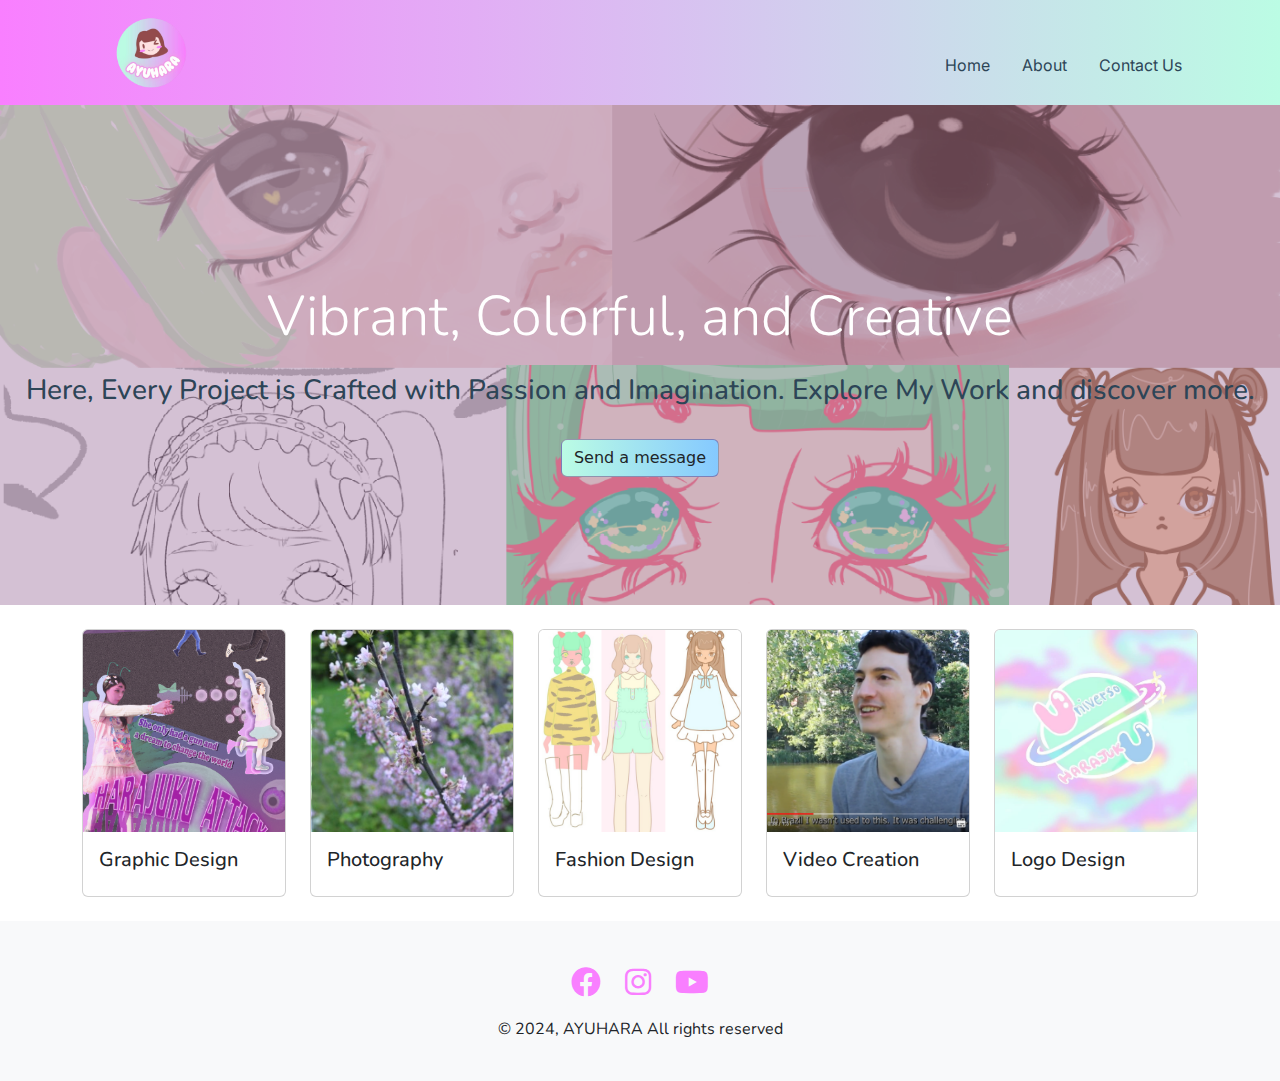
<file: index.html>
<!DOCTYPE html>
<html lang="en">
<head>
    <meta charset="UTF-8">
    <meta name="viewport" content="width=device-width, initial-scale=1.0">
    <title>AYUHARA's Portfolio</title>
    <link rel="stylesheet" href="css/main.css">
    <link href="https://cdn.jsdelivr.net/npm/bootstrap@5.3.3/dist/css/bootstrap.min.css" rel="stylesheet">
    <script src="https://cdn.jsdelivr.net/npm/bootstrap@5.3.3/dist/js/bootstrap.bundle.min.js"></script>
    <link rel="preconnect" href="https://fonts.googleapis.com">
    <link rel="preconnect" href="https://fonts.gstatic.com" crossorigin>
    <link href="https://fonts.googleapis.com/css2?family=Nunito:ital,wght@0,200..1000;1,200..1000&display=swap" rel="stylesheet">
    <link href="https://fonts.googleapis.com/css2?family=Inter:ital,opsz,wght@0,14..32,100..900;1,14..32,100..900&family=Nunito:ital,wght@0,200..1000;1,200..1000&display=swap" rel="stylesheet">
    <link rel="stylesheet" href="https://cdnjs.cloudflare.com/ajax/libs/font-awesome/6.0.0-beta3/css/all.min.css">
</head> 
<body>

    <a href="#main-content" class="skip-link">Skip to main content</a>

    <header class="gradient-header">
        <div class="container d-flex justify-content-between align-items-center">
            <img src="images/AYUHARA-logo.png" class="small-logo" alt="AYUHARA's logo">
            <nav role="navigation">
                <ul class="nav">
                    <li class="nav-item">
                        <a class="nav-link custom-link" aria-current="page" href="index.html">Home</a>
                    </li>
                    <li class="nav-item">
                        <a class="nav-link custom-link" href="aboutme.html">About</a>
                    </li>
                    <li class="nav-item">
                        <a class="nav-link custom-link" href="contactus.html">Contact Us</a>
                    </li>
                </ul>
            </nav>
        </div>
    </header>

    <main id="main-content" role="main">
        <section class="banner1-container position-relative">
            <img src="images/Cinnamoroll.png" alt="Cinnamoroll Hero Background" class="hero-image">
            <div class="overlay position-absolute top-0 start-0 w-100 h-100 d-flex flex-column justify-content-center align-items-center text-center text-white">
                <h1 class="text1 display-4">Vibrant, Colorful, and Creative</h1>
                <h3 class="mt-3" style="color: #2D4557;">Here, Every Project is Crafted with Passion and Imagination. Explore My Work and discover more.</h3>
                <button type="button" class="btn btn-gradient mt-4">Send a message</button>
            </div>
        </section>

        <section aria-labelledby="what-we-offer-cards" class="container my-4">
            <h2 id="what-we-offer-cards" class="sr-only">What We Offer</h2>
            <div class="row row-cols-1 row-cols-md-2 row-cols-lg-5 g-4">
                <div class="col">
                    <div class="card h-100">
                        <img src="images/movieposter.png" class="card-img-top" alt="AYUHARA's movie poster image">
                        <div class="card-body">
                            <h5 class="card-title">Graphic Design</h5>
                        </div>
                    </div>
                </div>
                <div class="col">
                    <div class="card h-100">
                        <img src="images/sakuraflower.JPG" class="card-img-top" alt="sakura flower image">
                        <div class="card-body">
                            <h5 class="card-title">Photography</h5>
                        </div>
                    </div>
                </div>
                <div class="col">
                    <div class="card h-100">
                        <img src="images/fashion.png" class="card-img-top" alt="fashion croquis illustration">
                        <div class="card-body">
                            <h5 class="card-title">Fashion Design</h5>
                        </div>
                    </div>
                </div>
                <div class="col">
                    <div class="card h-100">
                        <img src="images/video.png" class="card-img-top" alt="video creation image">
                        <div class="card-body">
                            <h5 class="card-title">Video Creation</h5>
                        </div>
                    </div>
                </div>
                <div class="col">
                    <div class="card h-100">
                        <img src="images/logo-design.jpg" class="card-img-top" alt="logo design illustration">
                        <div class="card-body">
                            <h5 class="card-title">Logo Design</h5>
                        </div>
                    </div>
                </div>
            </div>
        </section>

        <footer role="contentinfo" class="bg-light py-4">
            <div class="container text-center">
                <div class="social-links mb-3">
                    <a href="https://facebook.com" target="_blank" class="social-icon mx-2">
                        <i class="fab fa-facebook fa-lg"></i>
                    </a>
                    <a href="https://instagram.com" target="_blank" class="social-icon mx-2">
                        <i class="fab fa-instagram fa-lg"></i>
                    </a>
                    <a href="https://youtube.com" target="_blank" class="social-icon mx-2">
                        <i class="fab fa-youtube fa-lg"></i>
                    </a>
                </div>
                <p>&copy; 2024, AYUHARA All rights reserved</p>
            </div>
        </footer>

    </main>

</body>
</html>
</file>
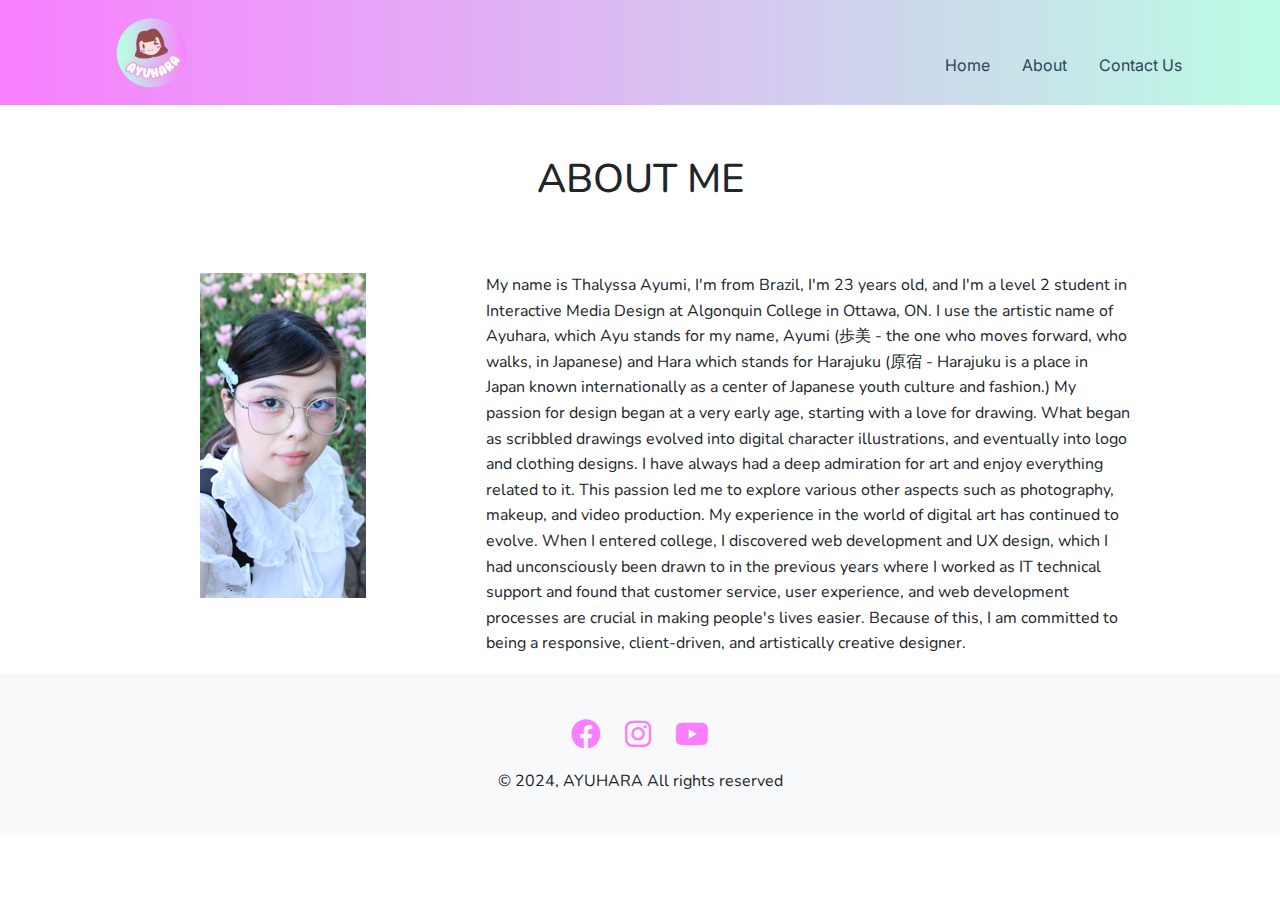
<file: aboutme.html>
<!DOCTYPE html>
<html lang="en">
<head>
    <meta charset="UTF-8">
    <meta name="viewport" content="width=device-width, initial-scale=1.0">
    <meta name="description" content="About Thalyssa Ayumi, a level 2 student in Interactive Media Design at Algonquin College, Ottawa, ON. Explore her journey and passion for design.">
    <title>About Me</title>
    <link rel="stylesheet" href="css/main.css">
    <link href="https://cdn.jsdelivr.net/npm/bootstrap@5.3.3/dist/css/bootstrap.min.css" rel="stylesheet">
    <script src="https://cdn.jsdelivr.net/npm/bootstrap@5.3.3/dist/js/bootstrap.bundle.min.js"></script>
    <link rel="preconnect" href="https://fonts.googleapis.com">
    <link rel="preconnect" href="https://fonts.gstatic.com" crossorigin>
    <link href="https://fonts.googleapis.com/css2?family=Nunito:ital,wght@0,200..1000;1,200..1000&display=swap" rel="stylesheet">
    <link href="https://fonts.googleapis.com/css2?family=Inter:ital,opsz,wght@0,14..32,100..900;1,14..32,100..900&family=Nunito:ital,wght@0,200..1000;1,200..1000&display=swap" rel="stylesheet">
    <link rel="stylesheet" href="https://cdnjs.cloudflare.com/ajax/libs/font-awesome/6.0.0-beta3/css/all.min.css">
    
</head>
<body>
    <a href="#main-content" class="skip-link">Skip to main content</a>

    <header class="gradient-header">
        <div class="container">
            <div class="d-flex justify-content-between align-items-center">
                <img src="images/AYUHARA-logo.png" class="small-logo" alt="AYUHARA's logo">
                <nav>
                    <ul class="nav">
                        <li class="nav-item">
                            <a class="nav-link custom-link" aria-current="page" href="index.html">Home</a>
                        </li>
                        <li class="nav-item">
                            <a class="nav-link custom-link" href="aboutme.html">About</a>
                        </li>
                        <li class="nav-item">
                            <a class="nav-link custom-link" href="contactus.html">Contact Us</a>
                        </li>
                    </ul>
                </nav>                
            </div>
        </div>
    </header>

    <main id="main-content">
        <h1>ABOUT ME</h1>
        <div class="about-me-container">
            <img src="images/me.jpg" class="imgfloat" alt="AYUHARA'S Photography">
            <p class="aboutmep">
                My name is Thalyssa Ayumi, I'm from Brazil, I'm 23 years old, and I'm a level 2 student in Interactive Media Design at Algonquin College in Ottawa, ON. I use the artistic name of Ayuhara, which Ayu stands for my name, Ayumi (歩美 - the one who moves forward, who walks, in Japanese) and Hara which stands for Harajuku (原宿 - Harajuku is a place in Japan known internationally as a center of Japanese youth culture and fashion.)
                My passion for design began at a very early age, starting with a love for drawing. What began as scribbled drawings evolved into digital character illustrations, and eventually into logo and clothing designs.

                I have always had a deep admiration for art and enjoy everything related to it. This passion led me to explore various other aspects such as photography, makeup, and video production. My experience in the world of digital art has continued to evolve. When I entered college, I discovered web development and UX design, which I had unconsciously been drawn to in the previous years where I worked as IT technical support and found that customer service, user experience, and web development processes are crucial in making people's lives easier. Because of this, I am committed to being a responsive, client-driven, and artistically creative designer.
            </p>
        </div>
    </main>

    <footer role="contentinfo" class="bg-light py-4">
        <div class="container text-center">
            <div class="social-links mb-3">
                <a href="https://facebook.com" target="_blank" class="social-icon mx-2">
                    <i class="fab fa-facebook fa-lg"></i>
                </a>
                <a href="https://instagram.com" target="_blank" class="social-icon mx-2">
                    <i class="fab fa-instagram fa-lg"></i>
                </a>
                <a href="https://youtube.com" target="_blank" class="social-icon mx-2">
                    <i class="fab fa-youtube fa-lg"></i>
                </a>
            </div>
            <p>&copy; 2024, AYUHARA All rights reserved</p>
        </div>
    </footer>
</body>
</html>
</file>
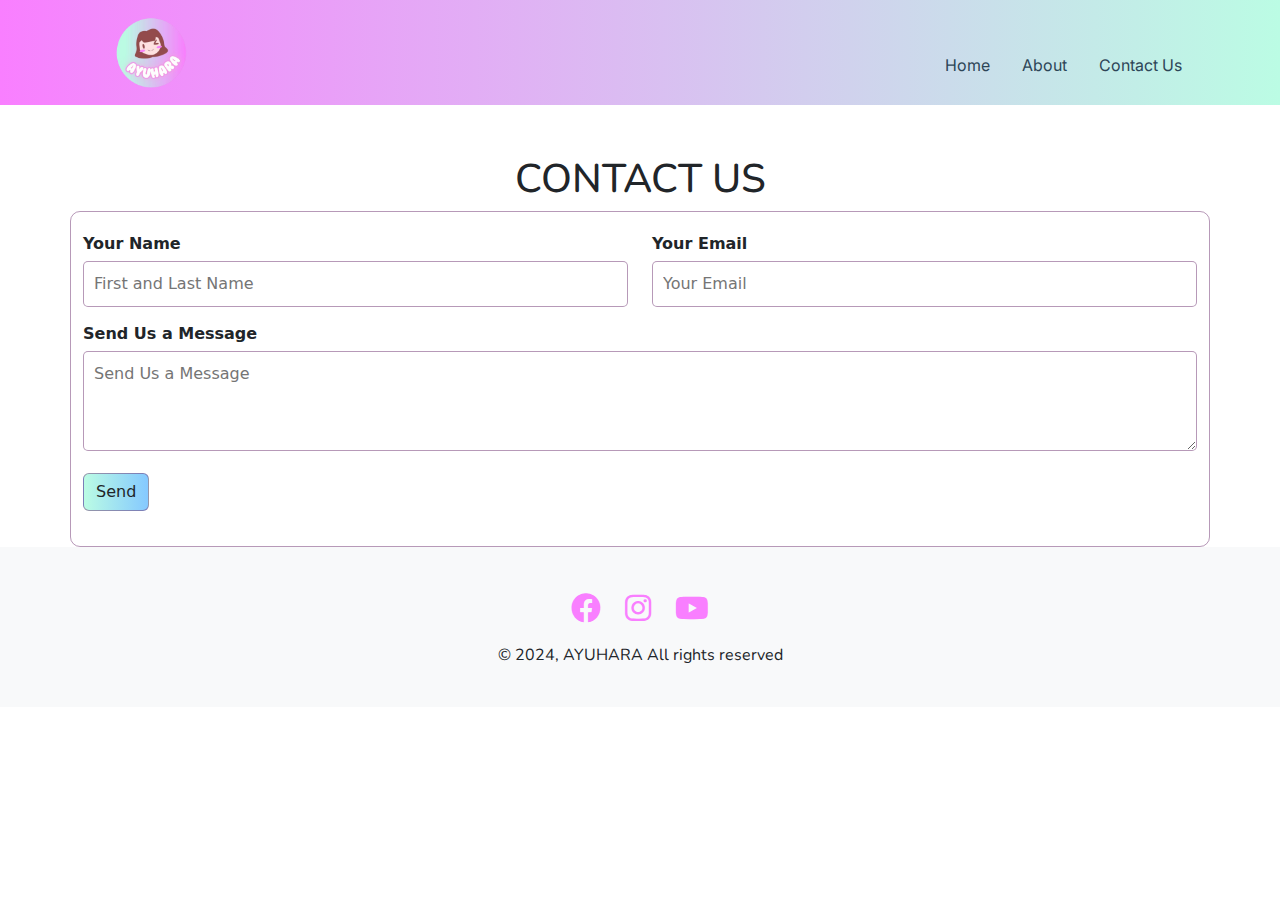
<file: contactus.html>
<!DOCTYPE html>
<html lang="en">
<head>
    <meta charset="UTF-8">
    <meta name="viewport" content="width=device-width, initial-scale=1.0">
    <title>Contact Us</title>
    <link rel="stylesheet" href="css/main.css">
    <link href="https://cdn.jsdelivr.net/npm/bootstrap@5.3.3/dist/css/bootstrap.min.css" rel="stylesheet">
    <script src="https://cdn.jsdelivr.net/npm/bootstrap@5.3.3/dist/js/bootstrap.bundle.min.js"></script>
    <link rel="preconnect" href="https://fonts.googleapis.com">
    <link rel="preconnect" href="https://fonts.gstatic.com" crossorigin>
    <link href="https://fonts.googleapis.com/css2?family=Nunito:ital,wght@0,200..1000;1,200..1000&display=swap" rel="stylesheet">
    <link href="https://fonts.googleapis.com/css2?family=Inter:ital,opsz,wght@0,14..32,100..900;1,14..32,100..900&family=Nunito:ital,wght@0,200..1000;1,200..1000&display=swap" rel="stylesheet">
    <link rel="stylesheet" href="https://cdnjs.cloudflare.com/ajax/libs/font-awesome/6.0.0-beta3/css/all.min.css">
</head>
<body>
    <a href="#main-content" class="skip-link">Skip to main content</a>

    <header class="gradient-header">
        <div class="container">
            <div class="d-flex justify-content-between align-items-center">
                <img src="images/AYUHARA-logo.png" class="small-logo" alt="AYUHARA's logo">
                <nav role="navigation">
                    <ul class="nav">
                        <li class="nav-item">
                            <a class="nav-link custom-link" aria-current="page" href="index.html">Home</a>
                        </li>
                        <li class="nav-item">
                            <a class="nav-link custom-link" href="aboutme.html">About</a>
                        </li>
                        <li class="nav-item">
                            <a class="nav-link custom-link" href="contactus.html">Contact Us</a>
                        </li>
                    </ul>
                </nav>
            </div>
        </div>
    </header>

    <main id="main-content" role="main">
        <h1>CONTACT US</h1>

        <form class="custom-form container">
            <div class="row">
                <div class="col-12 col-md-6 form-group">
                    <label for="name">Your Name</label>
                    <input type="text" id="name" placeholder="First and Last Name" name="name" required aria-required="true" aria-label="Your Name">
                </div>
                <div class="col-12 col-md-6 form-group">
                    <label for="email">Your Email</label>
                    <input type="email" id="email" placeholder="Your Email" name="email" required aria-required="true" aria-label="Your Email">
                </div>
                <div class="col-12 form-group">
                    <label for="message">Send Us a Message</label>
                    <textarea id="message" placeholder="Send Us a Message" name="message" required aria-required="true" aria-label="Send Us a Message"></textarea>
                </div>
                <div class="col-12 form-group">
                    <button type="submit" class="btn btn-gradient">Send</button>
                </div>
            </div>
        </form>

        <footer role="contentinfo" class="bg-light py-4">
            <div class="container text-center">
                <div class="social-links mb-3">
                    <a href="https://facebook.com" target="_blank" class="social-icon mx-2">
                        <i class="fab fa-facebook fa-lg"></i>
                    </a>
                    <a href="https://instagram.com" target="_blank" class="social-icon mx-2">
                        <i class="fab fa-instagram fa-lg"></i>
                    </a>
                    <a href="https://youtube.com" target="_blank" class="social-icon mx-2">
                        <i class="fab fa-youtube fa-lg"></i>
                    </a>
                </div>
                <p>&copy; 2024, AYUHARA All rights reserved</p>
            </div>
        </footer>
    </main>
</body>
</html>
</file>
<file: css/main.css>
h1, h2, p, h3, button, h5, h4 {
    font-family: 'Nunito';
}

header {
    display: flex;
}

.small-logo {
    width: 80px;
    height: 80px;
    margin-left: 30px;
    margin-top: 5px;
}

.gradient-header {
    background: linear-gradient(to right, #F97FFF, #BBFCE4);
    justify-content: space-between;
    display: flex;
    flex-wrap: wrap;
    align-items: center;
    padding: 10px;
}


ul, li {
    margin-top: 25px;
}

.nav .nav-link {
    color: #2D4557;
    font-family: 'Inter';
}

h3 {
    color:#2D4557;
}

.banner1-container {
    position: relative;
}

.hero-image {
    width: 100%;
    height: 500px;
    object-fit: cover;
}

.overlay {
    position: absolute;
    top: 0;
    left: 0;
    width: 100%;
    height: 100%;
    background-color: rgba(111, 51, 114, 0.3);
    display: flex;
    flex-direction: column;
    justify-content: center;
    align-items: center;
    text-align: center;
}

.text1 {
    color: #ffffff;
    text-align: left;
}

.btn-gradient {
    background: linear-gradient(to right, #bbfce4, #85c9ff); 
    border: 1px solid rgba(111, 51, 114, 0.5) !important;
}

.btn-gradient:hover {
    background: #F97FFF !important;
    color: #FFFFFF !important;
}

.nav .nav-link {
    color: #2D4557;
    font-family: 'Inter';
}

.nav .custom-link:hover {
    color: #FFFFFF !important;
}

footer {
    background-color: #bbfce4;
    text-align: center;
    padding: 10px;
}

.h1, h1 {
    font-size: 2.5rem;
    padding-top: 50px;
    text-align: center;
    color: #2D4557;
}

h1 {
    font-size: 2rem;
    margin: 20px auto;
}

.about-me-container {
    display: flex;
    align-items: flex-start;
    gap: 20px; 
    margin-top: 70px;
}

.imgfloat {
    max-width: 100%;
    height: auto;
    padding-left: 200px;
}

.aboutmep {
    font-size: 1rem;
    line-height: 1.6;
    text-align: left;
    margin-top: 0;
    padding-left: 100px;
    padding-right: 150px;
}


.social-links {
    text-align: center;
    margin: 20px 0;
}

.social-icon {
    margin: 0 10px;
    text-decoration: none;
    font-size: 24px;
    color: #F97FFF; 
    transition: color 0.3s;
}

.social-icon:hover {
    color: #ffffff;
}


.custom-form {
    max-width: 600px;
    margin: 0 auto;
    padding: 20px;
    border: 1px solid rgba(111, 51, 114, 0.5);
    border-radius: 10px;
}

.form-group {
    margin-bottom: 15px;
}

.form-group label {
    display: block;
    margin-bottom: 5px;
    font-weight: bold;
}

.form-group input,
.form-group textarea {
    width: 100%;
    padding: 10px;
    border: 1px solid rgba(111, 51, 114, 0.5);
    border-radius: 5px;
}

.form-group textarea {
    height: 100px;
}

.skip-link {
    position: absolute;
    left: -9999px;
    top: -9999px;
}

.btn-gradient {
    transition: background-color 0.3s ease, transform 0.3s ease;
}

.btn-gradient:hover {
    background-color: #1a3a5b;
    transform: scale(1.1); 
}

.card-img-top {
    transition: transform 0.3s ease, box-shadow 0.3s ease;
}

.card-img-top:hover {
    transform: scale(1.05);
    box-shadow: 0 4px 8px rgba(0,0,0,0.2);
}


h1 {
    transition: color 0.3s ease, transform 0.3s ease;
}

h1:hover {
    color: #2D4557; 
    transform: translateY(-5px); 
}

.aboutmep:hover {
    color: #1a3a5b; 
    transform: scale(1.02); 
}

.social-icon {
    transition: color 0.3s ease, transform 0.3s ease;
    margin: 0 10px;
}

.social-icon:hover {
    color: #2D4557; 
    transform: scale(1.1);
}

@media (max-width: 768px) {
    h1 {
        font-size: 1.5rem;
    }

    .aboutme-container {
        margin-top: 30px;
    }

    .imgfloat {
        margin: 5px auto;
        max-width: 90%;
    }

    .aboutmep {
        padding-left: 10px;
        padding-right: 10px;
    }

    footer {
        padding: 5px;
    }
}

@media (max-width: 576px) {
    .gradient-header {
        padding: 5px;
    }
    

    .small-logo {
        width: 50px;
        height: 50px;
    }

    .nav .nav-link {
        font-size: 0.9rem;
    }

    .about-me-container {
        gap: 10px;
    }

    .imgfloat {
        width: 100%;
        height: auto;
    }

    .aboutmep {
        font-size: 0.9rem;
    }

    footer {
        padding: 5px;
    }
}
</file>
